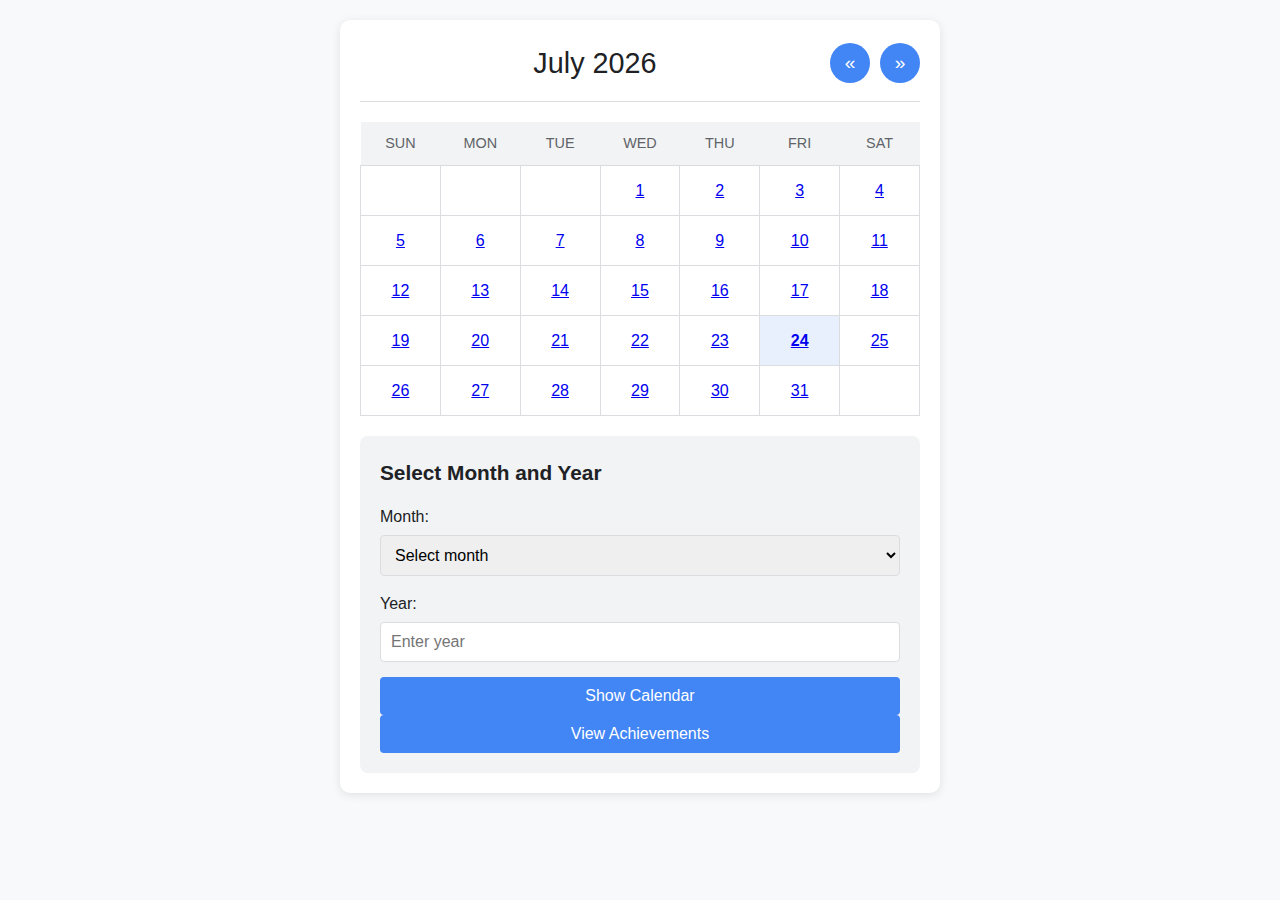
<file: client/calendar.html>
<!DOCTYPE html>
<html lang="en">
<head>
    <meta charset="UTF-8">
    <meta name="viewport" content="width=device-width, initial-scale=1.0">
    <title>Interactive Calendar</title>
    <link rel="stylesheet" href="./Styles/calendar.css">
    <link rel="stylesheet" href="./Styles/achievements.css">
</head>
<body>
    <main class="calendar-container">
        <header class="calendar-header">
            <h1 id="monthname" class="month-title">Month Year</h1>
            <div class="calendar-controls">
                <button id="prevMonth" class="nav-button" aria-label="Previous month">
                    &laquo;
                </button>
                <button id="nextMonth" class="nav-button" aria-label="Next month">
                    &raquo;
                </button>
            </div>
        </header>

        <table id="calendar" class="calendar-grid" role="grid">
            <thead>
                <tr class="weekdays">
                    <th scope="col" class="day-label">Sun</th>
                    <th scope="col" class="day-label">Mon</th>
                    <th scope="col" class="day-label">Tue</th>
                    <th scope="col" class="day-label">Wed</th>
                    <th scope="col" class="day-label">Thu</th>
                    <th scope="col" class="day-label">Fri</th>
                    <th scope="col" class="day-label">Sat</th>
                </tr>
            </thead>
            <tbody>
                <!-- Weeks will be generated by JavaScript -->
            </tbody>
        </table>

        <section class="calendar-form-container">
            <form id="generateForm" class="calendar-form">
                <h2 class="form-title">Select Month and Year</h2>
                <div class="form-group">
                    <label for="month" class="form-label">Month:</label>
                    <select id="month" class="form-select" required>
                        <option value="" disabled selected>Select month</option>
                        <option value="0">January</option>
                        <option value="1">February</option>
                        <option value="2">March</option>
                        <option value="3">April</option>
                        <option value="4">May</option>
                        <option value="5">June</option>
                        <option value="6">July</option>
                        <option value="7">August</option>
                        <option value="8">September</option>
                        <option value="9">October</option>
                        <option value="10">November</option>
                        <option value="11">December</option>
                    </select>
                </div>
                <div class="form-group">
                    <label for="year" class="form-label">Year:</label>
                    <input type="number" id="year" class="form-input" 
                           min="1900" max="3000" required 
                           placeholder="Enter year">
                </div>
                <button type="submit" class="submit-button">Show Calendar</button>
            </form>
            <button id="showAchievements" class="submit-button" type = "button">View Achievements</button>
        </section>
    </main>
    <!-- Achievements Modal -->
    <div id="achievementsModal" class="modal">
        <div class="modal-content">
            <span class="close">&times;</span>
            <h2>Your Achievements</h2>
            <div id="achievementsList"></div>
        </div>
    </div>
    
    <script src="./JS/calendar.js"></script>
    <script src="./JS/achievements.js"></script>
</body>
</html>
</file>
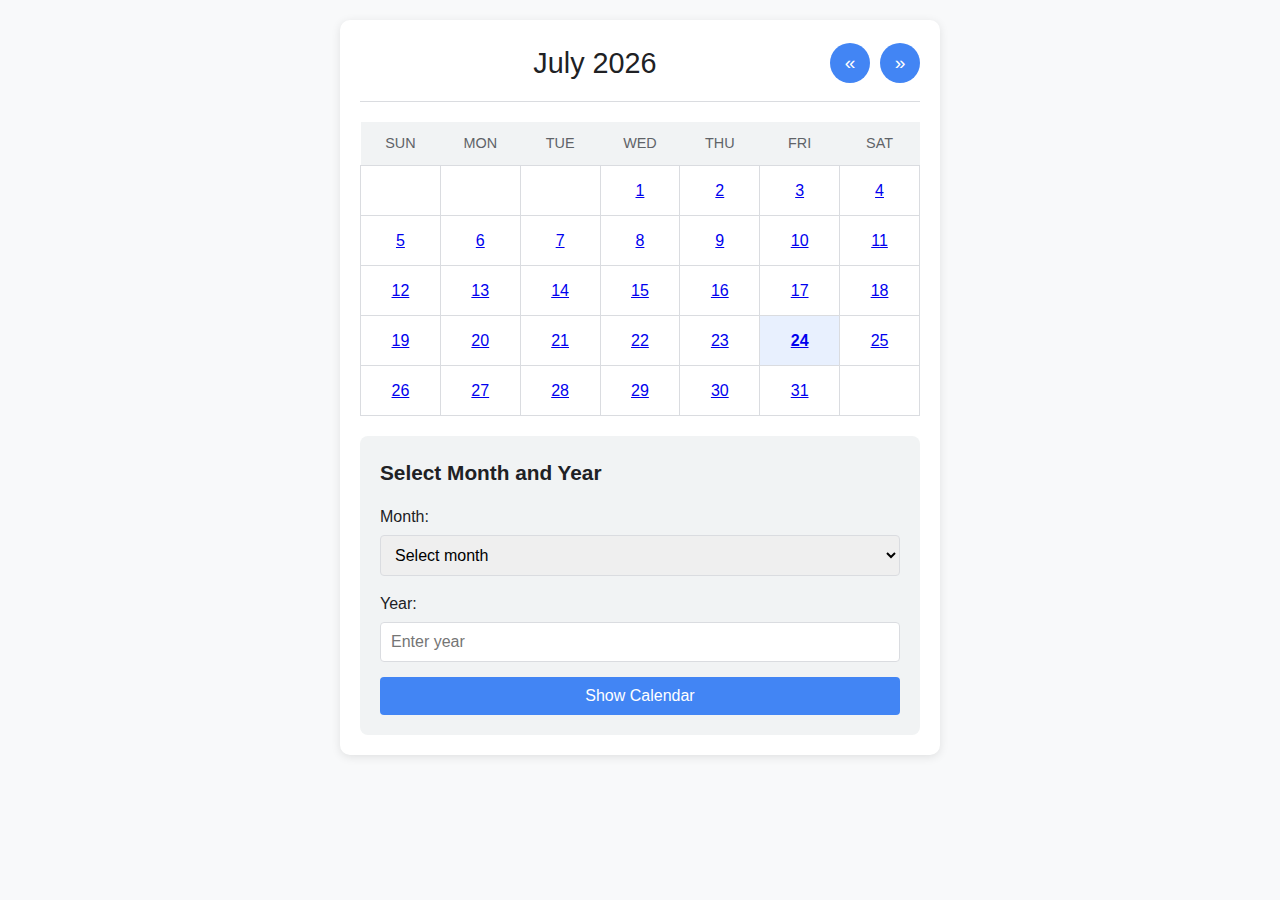
<file: client/views/calendar.html>
<!DOCTYPE html>
<html lang="en">
<head>
    <meta charset="UTF-8">
    <meta name="viewport" content="width=device-width, initial-scale=1.0">
    <title>Interactive Calendar</title>
    <link rel="stylesheet" href="../Styles/calendar.css">
</head>
<body>
    <main class="calendar-container">
        <header class="calendar-header">
            <h1 id="monthname" class="month-title">Month Year</h1>
            <div class="calendar-controls">
                <button id="prevMonth" class="nav-button" aria-label="Previous month">
                    &laquo;
                </button>
                <button id="nextMonth" class="nav-button" aria-label="Next month">
                    &raquo;
                </button>
            </div>
        </header>

        <table id="calendar" class="calendar-grid" role="grid">
            <thead>
                <tr class="weekdays">
                    <th scope="col" class="day-label">Sun</th>
                    <th scope="col" class="day-label">Mon</th>
                    <th scope="col" class="day-label">Tue</th>
                    <th scope="col" class="day-label">Wed</th>
                    <th scope="col" class="day-label">Thu</th>
                    <th scope="col" class="day-label">Fri</th>
                    <th scope="col" class="day-label">Sat</th>
                </tr>
            </thead>
            <tbody>
                <!-- Weeks will be generated by JavaScript -->
            </tbody>
        </table>

        <section class="calendar-form-container">
            <form id="generateForm" class="calendar-form">
                <h2 class="form-title">Select Month and Year</h2>
                <div class="form-group">
                    <label for="month" class="form-label">Month:</label>
                    <select id="month" class="form-select" required>
                        <option value="" disabled selected>Select month</option>
                        <option value="0">January</option>
                        <option value="1">February</option>
                        <option value="2">March</option>
                        <option value="3">April</option>
                        <option value="4">May</option>
                        <option value="5">June</option>
                        <option value="6">July</option>
                        <option value="7">August</option>
                        <option value="8">September</option>
                        <option value="9">October</option>
                        <option value="10">November</option>
                        <option value="11">December</option>
                    </select>
                </div>
                <div class="form-group">
                    <label for="year" class="form-label">Year:</label>
                    <input type="number" id="year" class="form-input" 
                           min="1900" max="3000" required 
                           placeholder="Enter year">
                </div>
                <button type="submit" class="submit-button">Show Calendar</button>
            </form>
        </section>
    </main>
    <script src="../JS/calendar.js"></script>
</body>
</html>
</file>
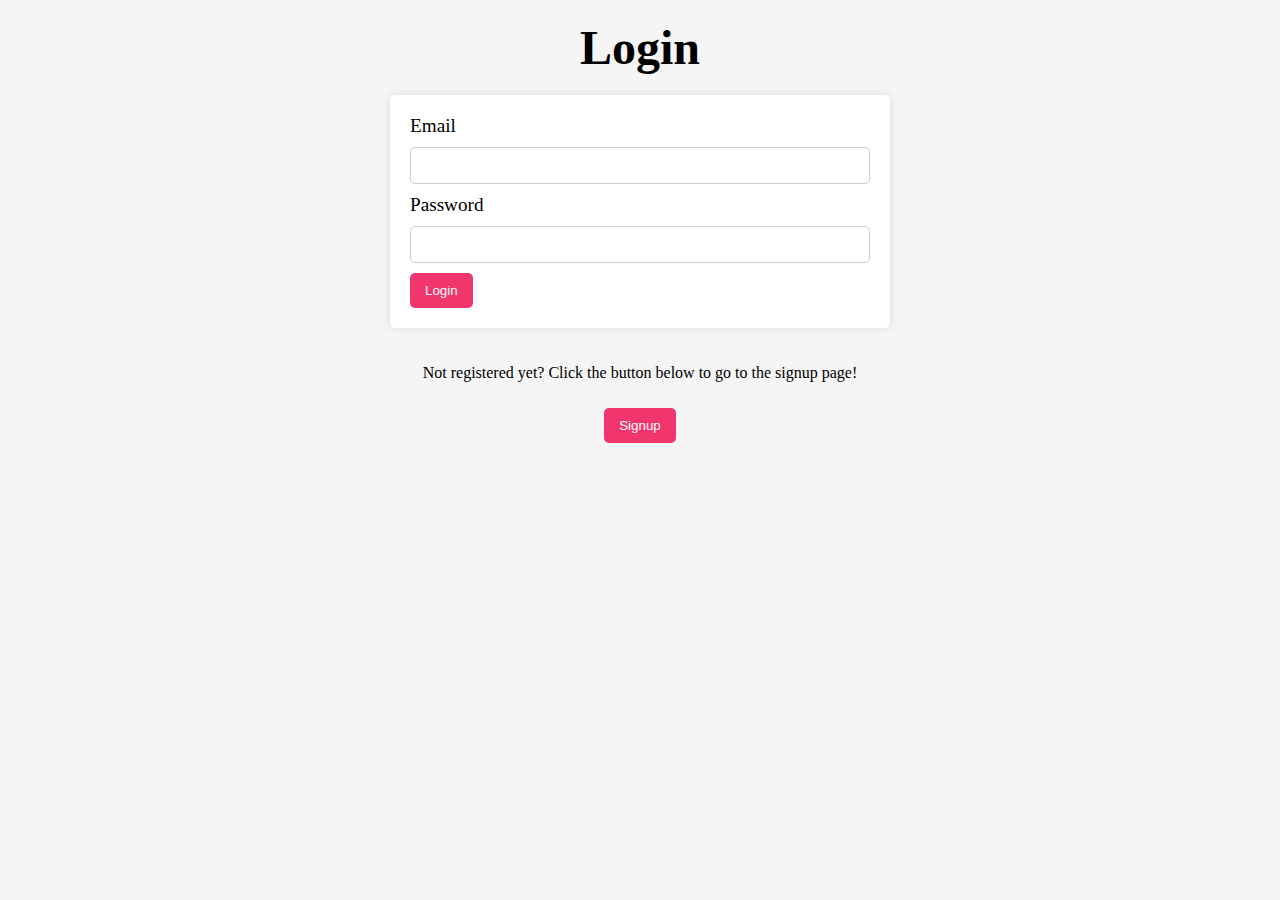
<file: client/views/login.html>
<!DOCTYPE html>
<html lang="en">
  <head>
    <meta charset="UTF-8" />
    <meta name="viewport" content="width=device-width, initial-scale=1.0" />
    <title>Login Page</title>
    <link rel="stylesheet" href="../Styles/login.css">
  </head>
  <body>
    <h2>Login</h2>
    <form method="POST" class="login">
      <label for="email">Email</label>
      <input type="email" id="email" required />
      <label for="password">Password</label>
      <input type="password" id="password" required />
      <button type="submit" id="login">Login</button>
    </form>

    <div class="signup-container">
      <p>Not registered yet? Click the button below to go to the signup page!</p>
      <button id="sign-up-button">Signup</button>
    </div>
    
	<p id="p"></p>
    <script src="../JS/auth.js"></script>
    <script>
      document.getElementById("sign-up-button").addEventListener("click", () => {
        window.location.href = "./signup.html";
      });
    </script>
  </body>
</html>
</file>
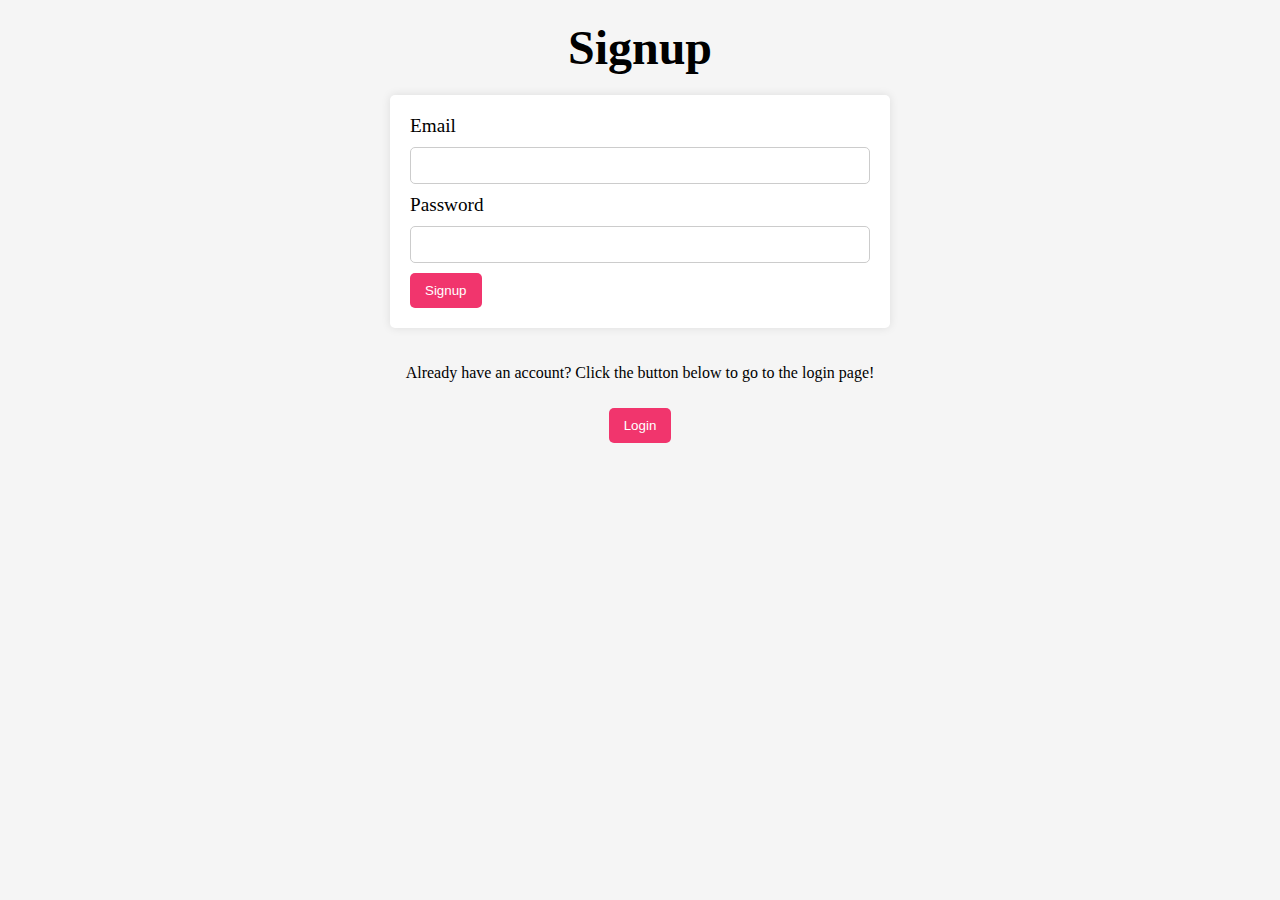
<file: client/views/signup.html>
<!DOCTYPE html>
<html lang="en">
  <head>
    <meta charset="UTF-8" />
    <meta name="viewport" content="width=device-width, initial-scale=1.0" />
    <title>Sign Up Page</title>
    <link rel="stylesheet" href="../Styles/signup.css" />
  </head>
  <body>
    <h2>Signup</h2>
    <form method="POST" class="signup">
      <label for="email">Email</label>
      <input type="email" name="email" id="email" required />
      <label for="password">Password</label>
      <input type="password" name="password" id="password" required />
      <button type="submit" id="signup">Signup</button>
    </form>
    
    <div class="login-container">
      <p>Already have an account? Click the button below to go to the login page!</p>
      <button id="log-in-button">Login</button>
    </div>

    <p id="p"></p>
    
    <script src="../JS/auth.js"></script>
    <script>
      document.getElementById("log-in-button").addEventListener("click", () => {
        window.location.href = "./login.html";
      });
    </script>
  </body>
</html>
</file>
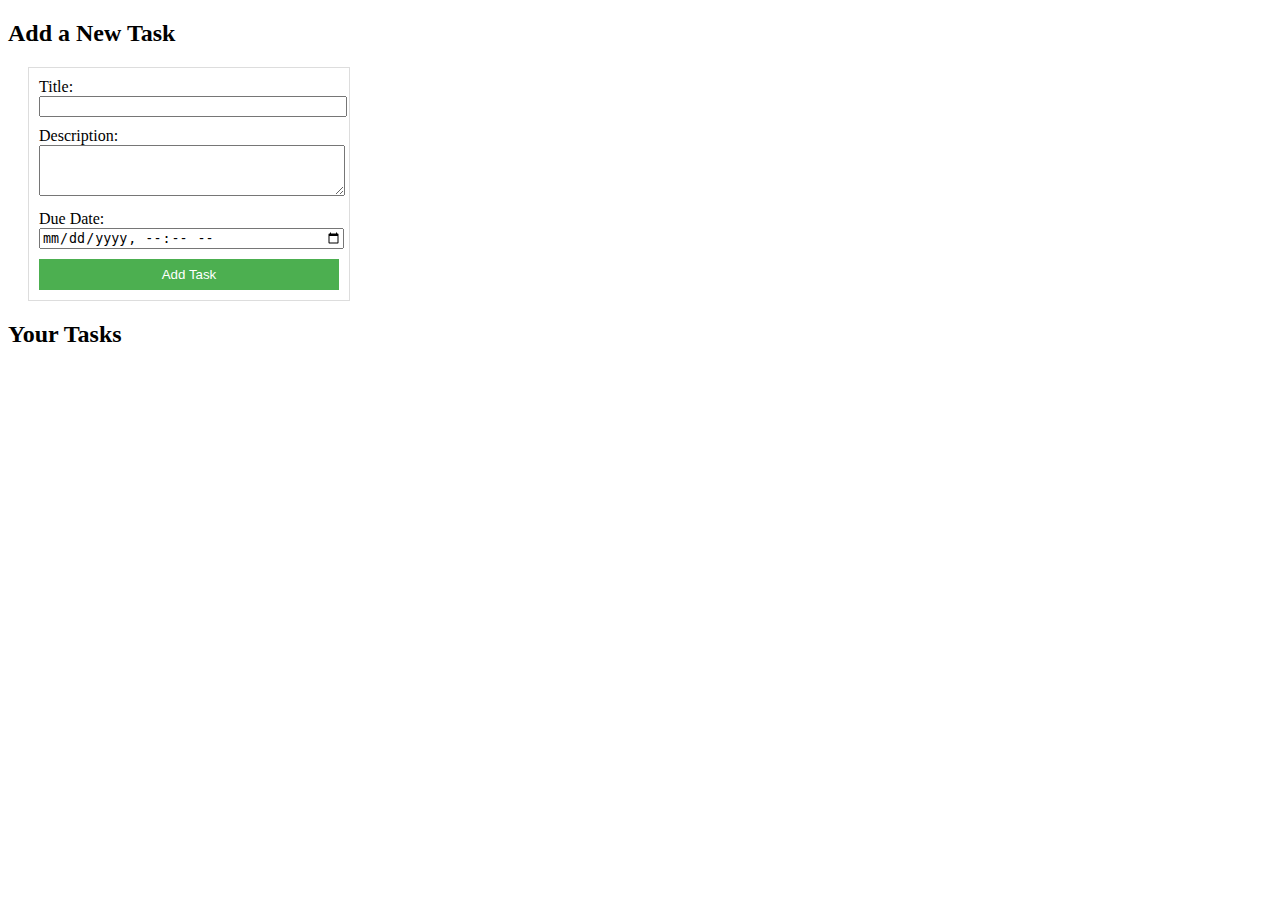
<file: client/views/task.html>
<!DOCTYPE html>
<html lang="en">
<head>
  <meta charset="UTF-8">
  <title>Add Task</title>
  <link rel="stylesheet" href="../Styles/task.css">
</head>
<body>

  <h2>Add a New Task</h2>

  <form id="taskForm">
    <label>Title:</label>
    <input type="text" name="title" id="title" required>

    <label>Description:</label>
    <textarea name="description" id="description" rows="3"></textarea>

    <label>Due Date:</label>
    <input type="datetime-local" name="due_date" id="due_date">

    <button type="submit">Add Task</button>
  </form>

  <h2>Your Tasks</h2>
  <div class="task-container" id="taskContainer">
    <!-- tasks will be loaded here -->
  </div>

  <script>
    document.getElementById('taskForm').addEventListener('submit', function(e) {
      e.preventDefault();

      const title = document.getElementById('title').value;
      const description = document.getElementById('description').value;
      const due_date = document.getElementById('due_date').value;

      fetch('https://cs1xd3.cas.mcmaster.ca/~khamia4/1XD3-Final-Project/server/add_task.php', {
          method: 'POST',
          headers: {
              'Content-Type': 'application/json'
          },
          body: JSON.stringify({ title, description, due_date })
      })
      .then(response => response.json())
      .then(data => {
          alert(data.message);
          if (data.success) {
              loadTasks();
              document.getElementById('taskForm').reset();
          }
      })
      .catch(error => {
          alert('Error: ' + error.message);
      });
    });

    function loadTasks() {
      fetch('https://cs1xd3.cas.mcmaster.ca/~khamia4/1XD3-Final-Project/server/get_tasks.php')
        .then(res => res.json())
        .then(data => {
          const container = document.getElementById('taskContainer');
          container.innerHTML = '';

          if (data.length === 0) {
            container.innerHTML = '<p>No tasks found.</p>';
            return;
          }

          data.forEach(task => {
            const div = document.createElement('div');
            div.className = 'task-item';
            div.innerHTML = `
              <strong>${task.title}</strong><br>
              ${task.description}<br>
              <em>${task.due_date}</em>
              <div class="task-actions">
                <button onclick="completeTask(${task.id})" class="complete">Complete</button>
                <button onclick="deleteTask(${task.id})">Delete</button>
              </div>
            `;
            container.appendChild(div);
          });
        });
    }

    function completeTask(id) {
      fetch('https://cs1xd3.cas.mcmaster.ca/~khamia4/1XD3-Final-Project/server/complete.php', {
        method: 'POST',
        headers: { 'Content-Type': 'application/json' },
        body: JSON.stringify({ task_id: id })
      })
      .then(res => res.json())
      .then(data => {
        alert(data.message);
        loadTasks();
      });
    }

    function deleteTask(id) {
      fetch('https://cs1xd3.cas.mcmaster.ca/~khamia4/1XD3-Final-Project/server/delete_task.php', {
        method: 'POST',
        headers: { 'Content-Type': 'application/json' },
        body: JSON.stringify({ task_id: id })
      })
      .then(res => res.json())
      .then(data => {
        alert(data.message);
        loadTasks();
      });
    }

    loadTasks();
  </script>
</body>
</html>
</file>
<file: client/Styles/calendar.css>
:root {
    --primary-color: #4285f4;
    --primary-hover: #3367d6;
    --secondary-color: #f1f3f4;
    --text-color: #202124;
    --text-light: #5f6368;
    --border-color: #dadce0;
    --today-highlight: #e8f0fe;
    --current-day: #1a73e8;
    --white: #ffffff;
    --shadow: 0 2px 10px rgba(0, 0, 0, 0.1);
}

* {
    box-sizing: border-box;
    margin: 0;
    padding: 0;
}

body {
    font-family: 'Segoe UI', Roboto, Oxygen, Ubuntu, Cantarell, 'Open Sans', sans-serif;
    line-height: 1.6;
    color: var(--text-color);
    background-color: #f8f9fa;
    padding: 20px;
}

.calendar-container {
    max-width: 600px;
    margin: 0 auto;
    background: var(--white);
    border-radius: 10px;
    box-shadow: var(--shadow);
    overflow: hidden;
    padding: 20px;
}

.calendar-header {
    display: flex;
    justify-content: space-between;
    align-items: center;
    margin-bottom: 20px;
    padding-bottom: 15px;
    border-bottom: 1px solid var(--border-color);
}

.month-title {
    font-size: 1.8rem;
    font-weight: 500;
    color: var(--text-color);
    margin: 0 15px;
    text-align: center;
    flex-grow: 1;
}

.calendar-controls {
    display: flex;
    gap: 10px;
}

.nav-button {
    background: var(--primary-color);
    color: white;
    border: none;
    border-radius: 50%;
    width: 40px;
    height: 40px;
    font-size: 1.2rem;
    cursor: pointer;
    display: flex;
    align-items: center;
    justify-content: center;
    transition: background 0.3s ease;
}

.nav-button:hover {
    background: var(--primary-hover);
}

.calendar-grid {
    width: 100%;
    border-collapse: collapse;
    table-layout: fixed;
    margin-bottom: 20px;
}

.weekdays {
    background-color: var(--secondary-color);
}

.day-label {
    padding: 10px;
    text-align: center;
    font-weight: 500;
    color: var(--text-light);
    font-size: 0.9rem;
    text-transform: uppercase;
}

.calendar-day {
    height: 50px;
    text-align: center;
    vertical-align: middle;
    padding: 5px;
    position: relative;
    cursor: pointer;
    transition: background 0.2s ease;
    border: 1px solid var(--border-color);
}

.calendar-day:hover:not(.empty) {
    background-color: var(--secondary-color);
}

.calendar-day.empty {
    background-color: transparent;
    cursor: default;
}

.calendar-day.today {
    background-color: var(--today-highlight);
    color: var(--current-day);
    font-weight: bold;
}

.calendar-form-container {
    background: var(--secondary-color);
    padding: 20px;
    border-radius: 8px;
    margin-top: 20px;
}

.form-title {
    font-size: 1.3rem;
    margin-bottom: 15px;
    color: var(--text-color);
}

.form-group {
    margin-bottom: 15px;
}

.form-label {
    display: block;
    margin-bottom: 5px;
    font-weight: 500;
}

.form-select, .form-input {
    width: 100%;
    padding: 10px;
    border: 1px solid var(--border-color);
    border-radius: 4px;
    font-size: 1rem;
}

.submit-button {
    background: var(--primary-color);
    color: white;
    border: none;
    padding: 10px 15px;
    border-radius: 4px;
    font-size: 1rem;
    cursor: pointer;
    width: 100%;
    transition: background 0.3s ease;
}

.submit-button:hover {
    background: var(--primary-hover);
}

@media (max-width: 480px) {
    .month-title {
        font-size: 1.4rem;
    }
    
    .calendar-day {
        height: 40px;
        font-size: 0.9rem;
    }
    
    .day-label {
        font-size: 0.8rem;
    }
}
</file>
<file: client/Styles/achievements.css>
/* Achievements Modal 
BAVISHAN ADD
*/
.modal {
    display: none;
    position: fixed;
    z-index: 1000;
    left: 0;
    top: 0;
    width: 100%;
    height: 100%;
    background-color: rgba(0,0,0,0.7);
}

.modal-content {
    background-color: #f8f9fa;
    margin: 10% auto;
    padding: 25px;
    border-radius: 8px;
    width: 80%;
    max-width: 700px;
    box-shadow: 0 4px 8px rgba(0,0,0,0.1);
}

.close {
    color: #aaa;
    float: right;
    font-size: 28px;
    font-weight: bold;
    cursor: pointer;
    transition: color 0.3s;
}

.close:hover {
    color: #333;
}

/* Achievements List */
.achievement-item {
    background: white;
    border-radius: 6px;
    padding: 15px;
    margin-bottom: 15px;
    box-shadow: 0 2px 4px rgba(0,0,0,0.05);
}

.achievement-item h3 {
    margin: 0 0 10px 0;
    color: #2c3e50;
    display: flex;
    justify-content: space-between;
}

.achievement-item p {
    margin: 0 0 10px 0;
    color: #7f8c8d;
}

.achievement-item progress {
    width: 100%;
    height: 10px;
    border-radius: 5px;
}

.achievement-item progress::-webkit-progress-bar {
    background-color: #ecf0f1;
    border-radius: 5px;
}

.achievement-item progress::-webkit-progress-value {
    background-color: #3498db;
    border-radius: 5px;
}
</file>
<file: client/Styles/login.css>
* {
    margin: 0;
    padding: 0;
    box-sizing: border-box;
}

body {
    font-family: 'Times New Roman', Times, serif;
    background-color: #f5f5f5;
}

h2 {
    text-align: center;
    margin: 20px 0;
    font-size: 3rem;
}

.login {
    width: 92.5%;
    max-width: 500px;
    margin: 0 auto;
    padding: 20px;
    background-color: #fff;
    border-radius: 5px;
    box-shadow: 0 0 10px rgba(0, 0, 0, 0.1);
}

input {
    width: 100%;
    padding: 10px;
    margin: 10px 0;
    border: 1px solid #ccc;
    border-radius: 5px;
}

label {
    font-size: 1.2rem;
}

#login {
    background-color: #f1356d;
    color: #fff;
    border: none;
    padding: 10px 15px;
    border-radius: 5px;
    cursor: pointer;
}

.signup-container {
    display: flex;
    justify-content: space-between;
    flex-direction: column;
    gap: 10px;
    align-items: center;
    margin-top: 20px;
}

p {
    font-size: 1rem;
    margin: 1rem;
    text-align: center;
}

#sign-up-button {
    background-color: #f1356d;
    color: #fff;
    border: none;
    padding: 10px 15px;
    border-radius: 5px;
    cursor: pointer;
}
</file>
<file: client/Styles/signup.css>
* {
    margin: 0;
    padding: 0;
    box-sizing: border-box;
}

body {
    font-family: 'Times New Roman', Times, serif;
    background-color: #f5f5f5;
}

h2 {
    text-align: center;
    margin: 20px 0;
    font-size: 3rem;
}

.signup {
    width: 92.5%;
    max-width: 500px;
    margin: 0 auto;
    padding: 20px;
    background-color: #fff;
    border-radius: 5px;
    box-shadow: 0 0 10px rgba(0, 0, 0, 0.1);
}

input {
    width: 100%;
    padding: 10px;
    margin: 10px 0;
    border: 1px solid #ccc;
    border-radius: 5px;
}

label {
    font-size: 1.2rem;
}

#signup {
    background-color: #f1356d;
    color: #fff;
    border: none;
    padding: 10px 15px;
    border-radius: 5px;
    cursor: pointer;
}

.login-container {
    display: flex;
    justify-content: space-between;
    flex-direction: column;
    gap: 10px;
    align-items: center;
    margin-top: 20px;
}

p {
    font-size: 1rem;
    margin: 1rem;
    text-align: center;
}

#log-in-button {
    background-color: #f1356d;
    color: #fff;
    border: none;
    padding: 10px 15px;
    border-radius: 5px;
    cursor: pointer;
}
</file>
<file: client/Styles/task.css>
form {
    margin: 20px;
    padding: 10px;
    border: 1px solid #ddd;
    width: 300px;
  }
  input, textarea {
    width: 100%;
    margin-bottom: 10px;
  }
  button {
    width: 100%;
    padding: 8px;
    background-color: #4CAF50;
    color: white;
    border: none;
    cursor: pointer;
  }
  button:hover {
    background-color: #45a049;
  }
  .task-container {
    margin: 20px;
  }
  .task-item {
    border-bottom: 1px solid #ccc;
    padding: 8px 0;
  }
  .task-actions {
    margin-top: 5px;
  }
  .task-actions button {
    width: auto;
    margin-right: 10px;
    background-color: #f44336;
  }
  .task-actions button.complete {
    background-color: #2196F3;
  }
</file>
